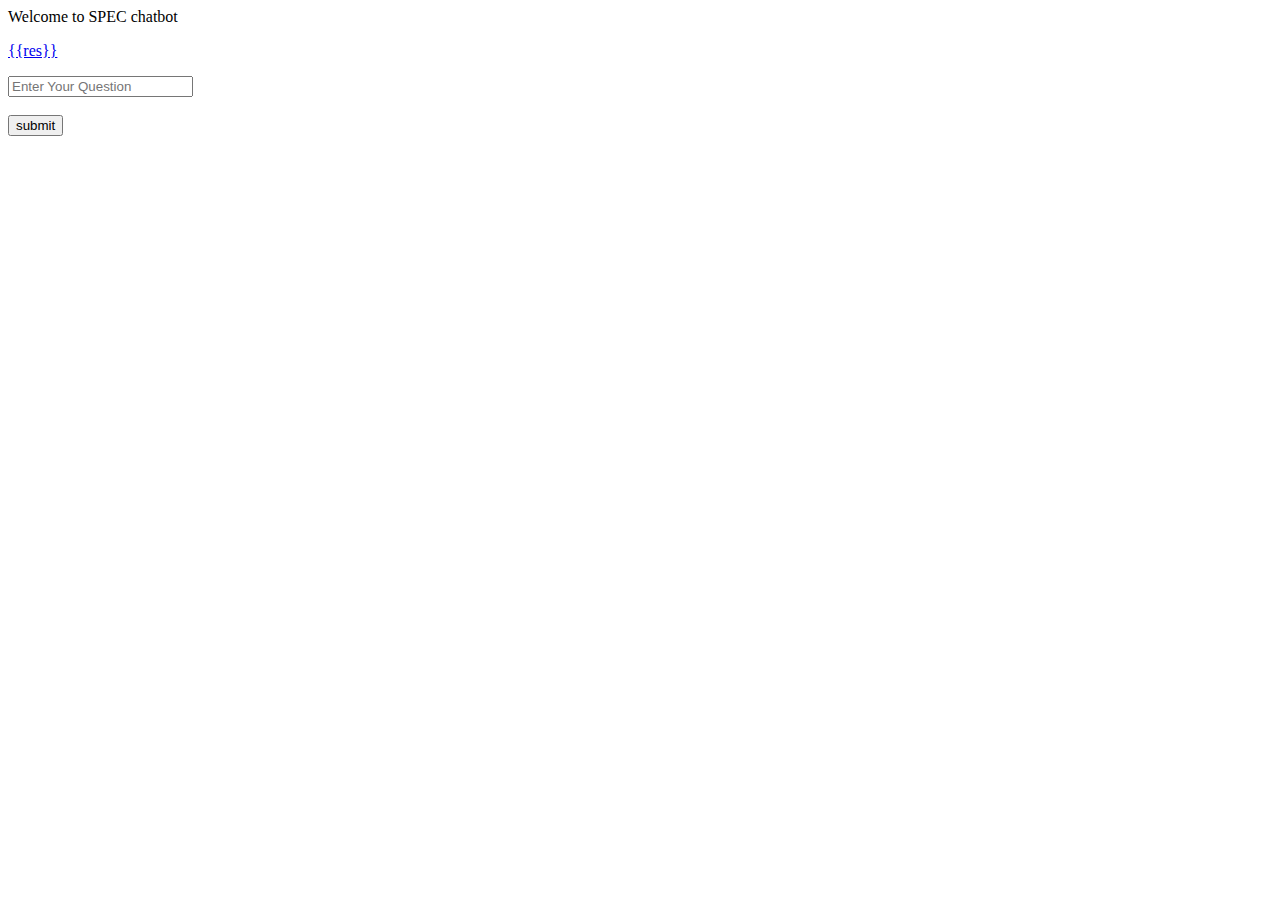
<file: index.html>
<html>
    <head>
        <title>
            chat bot
        </title>
        <link rel="stylesheet" href="http://127.0.0.1:5000/static/styles.css">
    </head>
</html>
<body>
    <div class="chat-container">
        <div class="chat-display">
            <p class="bot-message">Welcome to  SPEC chatbot</p>
            <a href="https://spechyd.ac.in/">
            <p class="bot-reply">{{res}}</p>
        </a>
        </div>

        <div>
            <form action="/bot" method="post" >
                <input type="text" class="user-input"id="you" name="you" placeholder="Enter Your Question" class="input-box"><br><br>
                <div class="button-container">
                <input type="submit" value="submit" class="submit-button"></div>
            </form>
        </div>

    </div>
    
   
   
</body>
</file>
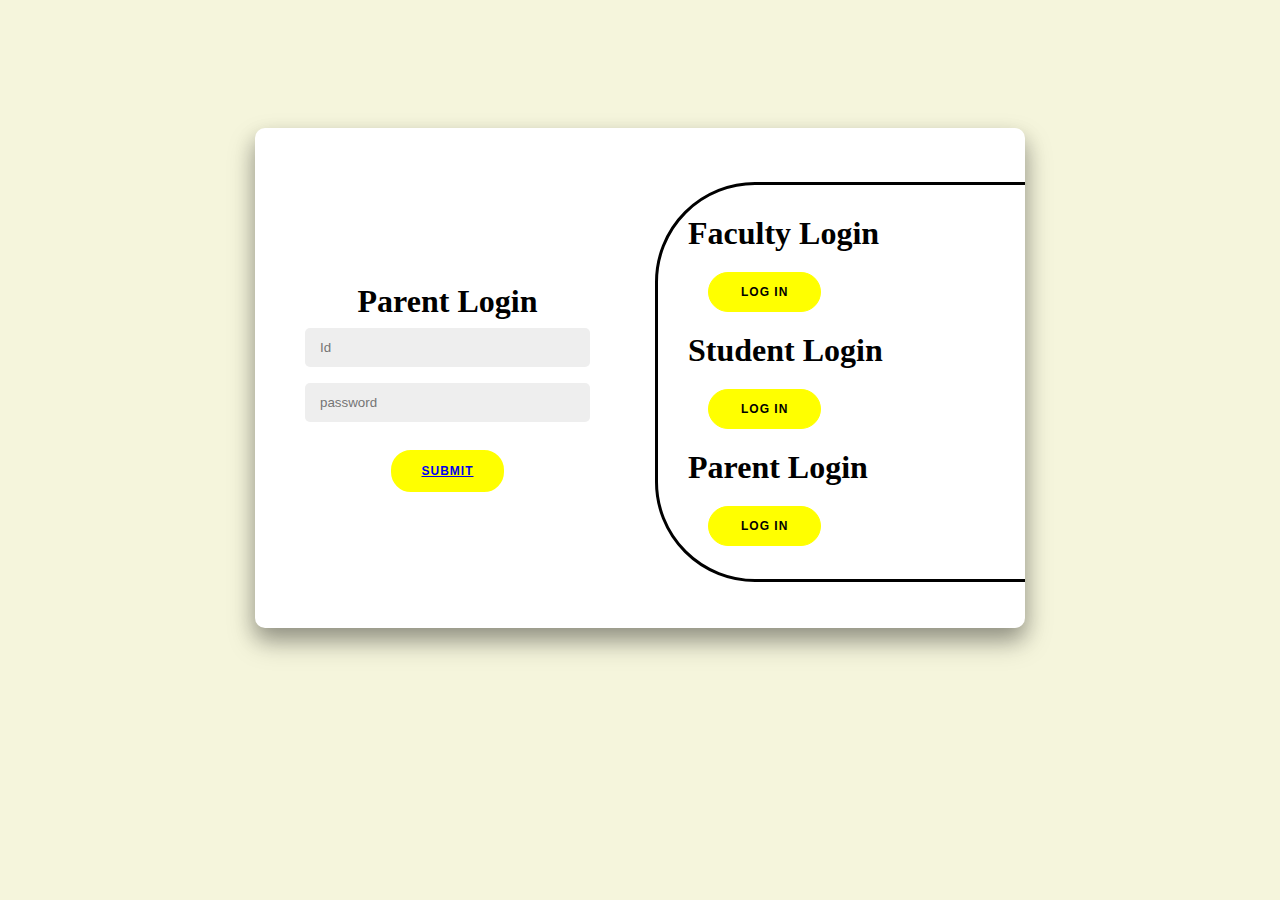
<file: Login.html>
<!DOCTYPE html>
<html lang="en">
<head>
    <meta charset="UTF-8">
    <meta name="viewport" content="width=device-width, initial-scale=1.0">
    <title>Login Here</title>
</head>
<body>
    <style>
        *{
            box-sizing: border-box;
        }
        body{
            align-items: center;
            display: flex;
            justify-content: center;
            flex-direction: column;
            background-color: beige;
            min-height: 100%;
            margin: 10%;
        }
        .container{
            position: relative;
            width: 770px;
            /* max-width: 100%;
            min-height: 500px; */
            height: 500px;
            background: #fff;
            border-radius: 10px;
            overflow: hidden;
            box-shadow: 0 14px 28px rgba(0, 0, 0, 0.25), 0 10px 20px rgba(0, 0, 0, 0.22);

        }
        .singup .singin{
            position: absolute;
            top: 0;
            left: 0;
            height: 100%;
            transition: all 0.5s ease-in-out;
        }
        .singup{
            width: 50%;
            opacity: 0;
            z-index: 1;
            
        }
        .singin{
            width: 50%;
            z-index: 2;
            
        }
        form{
            background: #fff;
            display: flex;
            align-items: center;
            justify-content: center;
            flex-direction: column;
            padding: 0 50px;
            height: 100%;
            text-align: center;
            position: relative;
            bottom: 60px;
        }
        h1{
            font-weight: bold;
            margin: 0%;
        }
        input{
            background-color: #eee;
            padding: 12px 15px;
            margin: 8px 15px;
            width: 100%;
            border-radius: 5px;
            border: none;
            outline: none;
        }
        button{
            color: #000;
            background: yellow;
            font-size: 12px;
            font-weight: bold;
            padding: 12px 5px;
            margin: 20px;
            border-radius: 20px;
            border: 1px solid yellow;
            outline: none;
            letter-spacing: 1px;
            text-transform: uppercase;
            transition: transform 80ms ease-in-out;
            cursor: pointer;
            width: 3cm;
        }
        button:active{
            transform: scale(0.5);
        }
        .log, .sub{
            background-color: yellow;
            border: 2px solid yellow;

        }
        .full{
            position: relative;
            bottom: 390px;
            left: 400px;
            border-top-left-radius:100px ;
            border-bottom-left-radius:100px ;
            border: solid black;
            padding: 30px;
            height: 400px;
        }
       
    </style>
    <div class="container">
        <div class="singup">
            <form action="#">
                <h1>
                    Student Login
                </h1>
                <input type="text" placeholder="Id" required>
                <input type="password" placeholder="password" required>
                <button class="log">
                    
                </button>
                
            </form>
        </div>
        <div class="singin">
            <form action="#">
                <h1 class="name" id="name1">
                    Parent Login
                </h1>
                <input type="text" placeholder="Id" required>
                <input type="password" placeholder="password" required>
                <button class="sub" >
                   <a href="{{url_for('index') }}"> Submit</a>
                </button>
            </form>
            <div class="full">
                <div class="left">
                    <h1>Faculty Login</h1>
                    <button class="signin1" onclick="clickevent()" > Log in </button>
                </div>
                <div class="Right">
                    <h1>Student Login</h1>
                    <button class="signin2" id="buttonq" onclick="clickevent2()"> Log in</button>
                    <h1>
                        Parent Login
                    </h1>
                    <button class="signin2" onclick="clickevent3()">Log iN</button>
                </div>
            </div>
        </div>

    </div>
    <script>
        function clickevent(){
            document.getElementById("name1").innerHTML="Faculty Login";
        }
        function clickevent2(){
            document.getElementById("name1").innerHTML="Student Login";
        }
        function clickevent3(){
            document.getElementById("name1").innerHTML="Parent Login";
        }
    </script>
</body>
</html>
</file>
